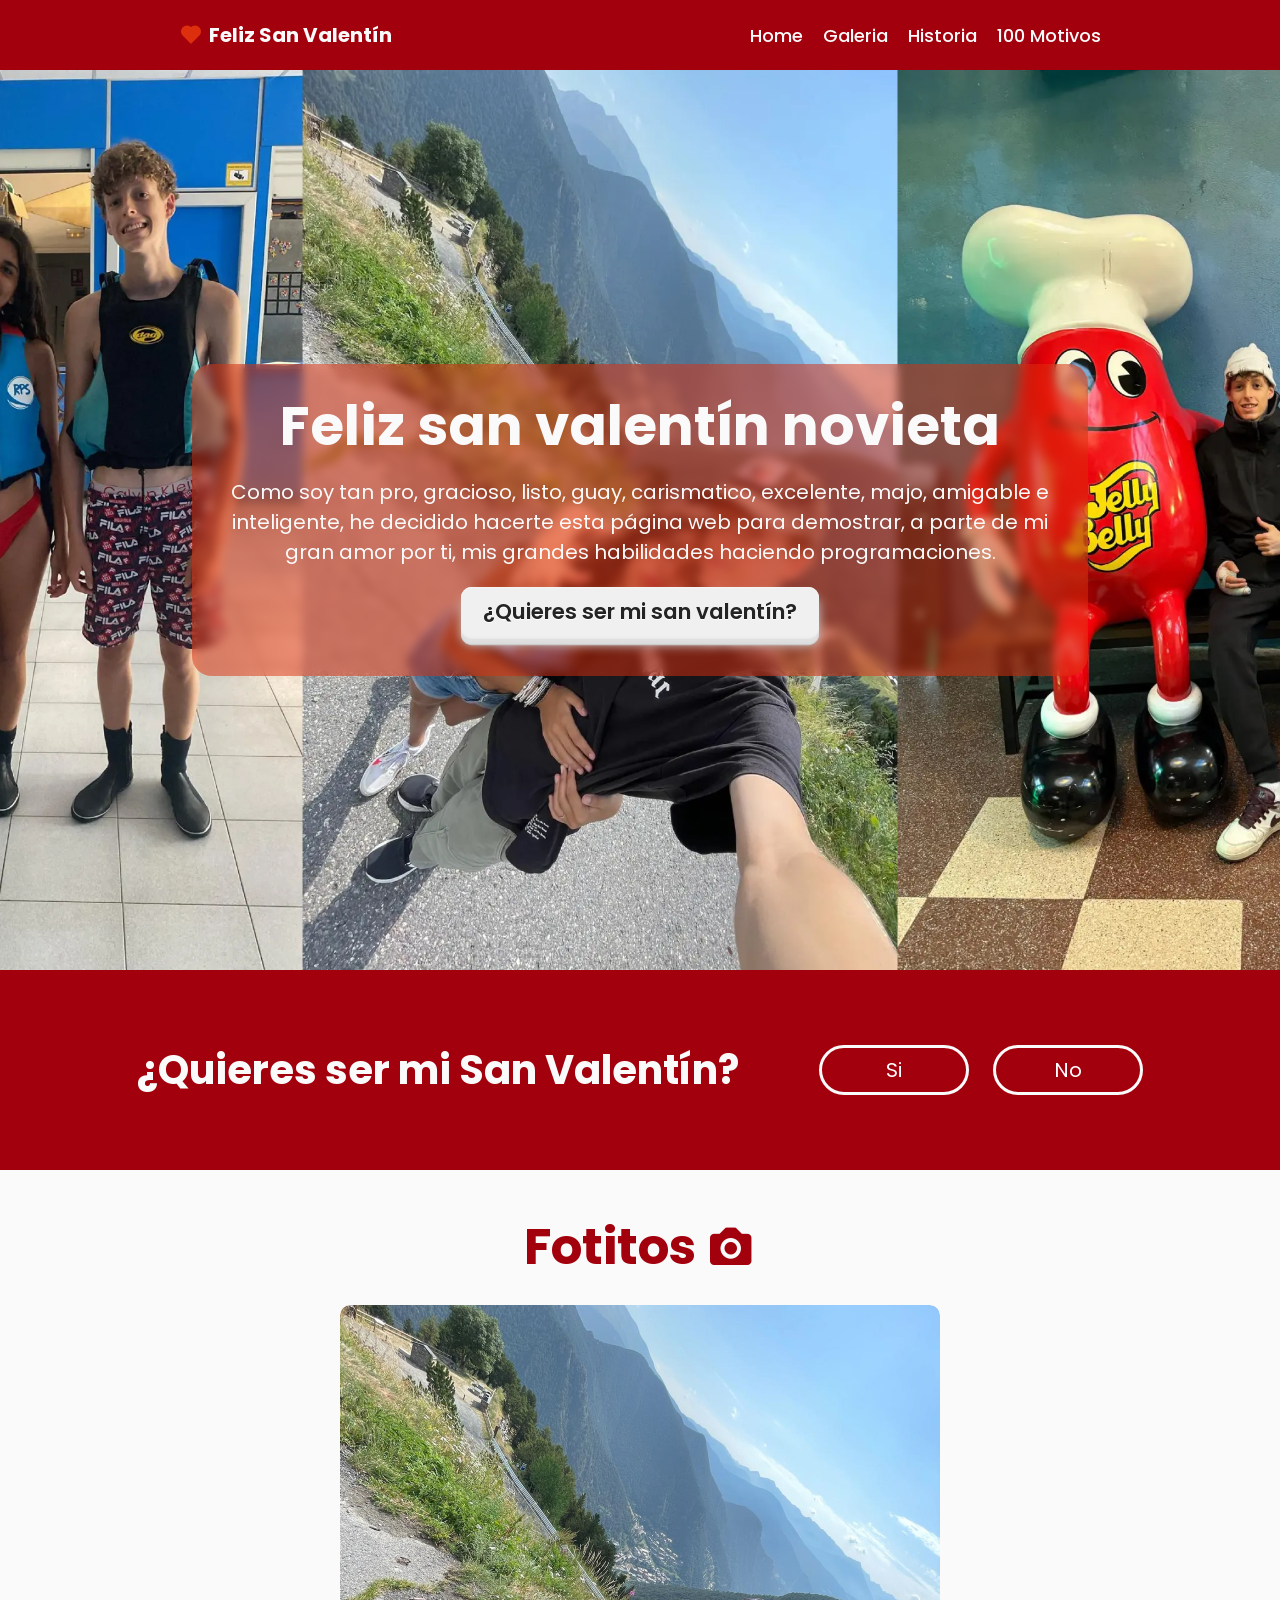
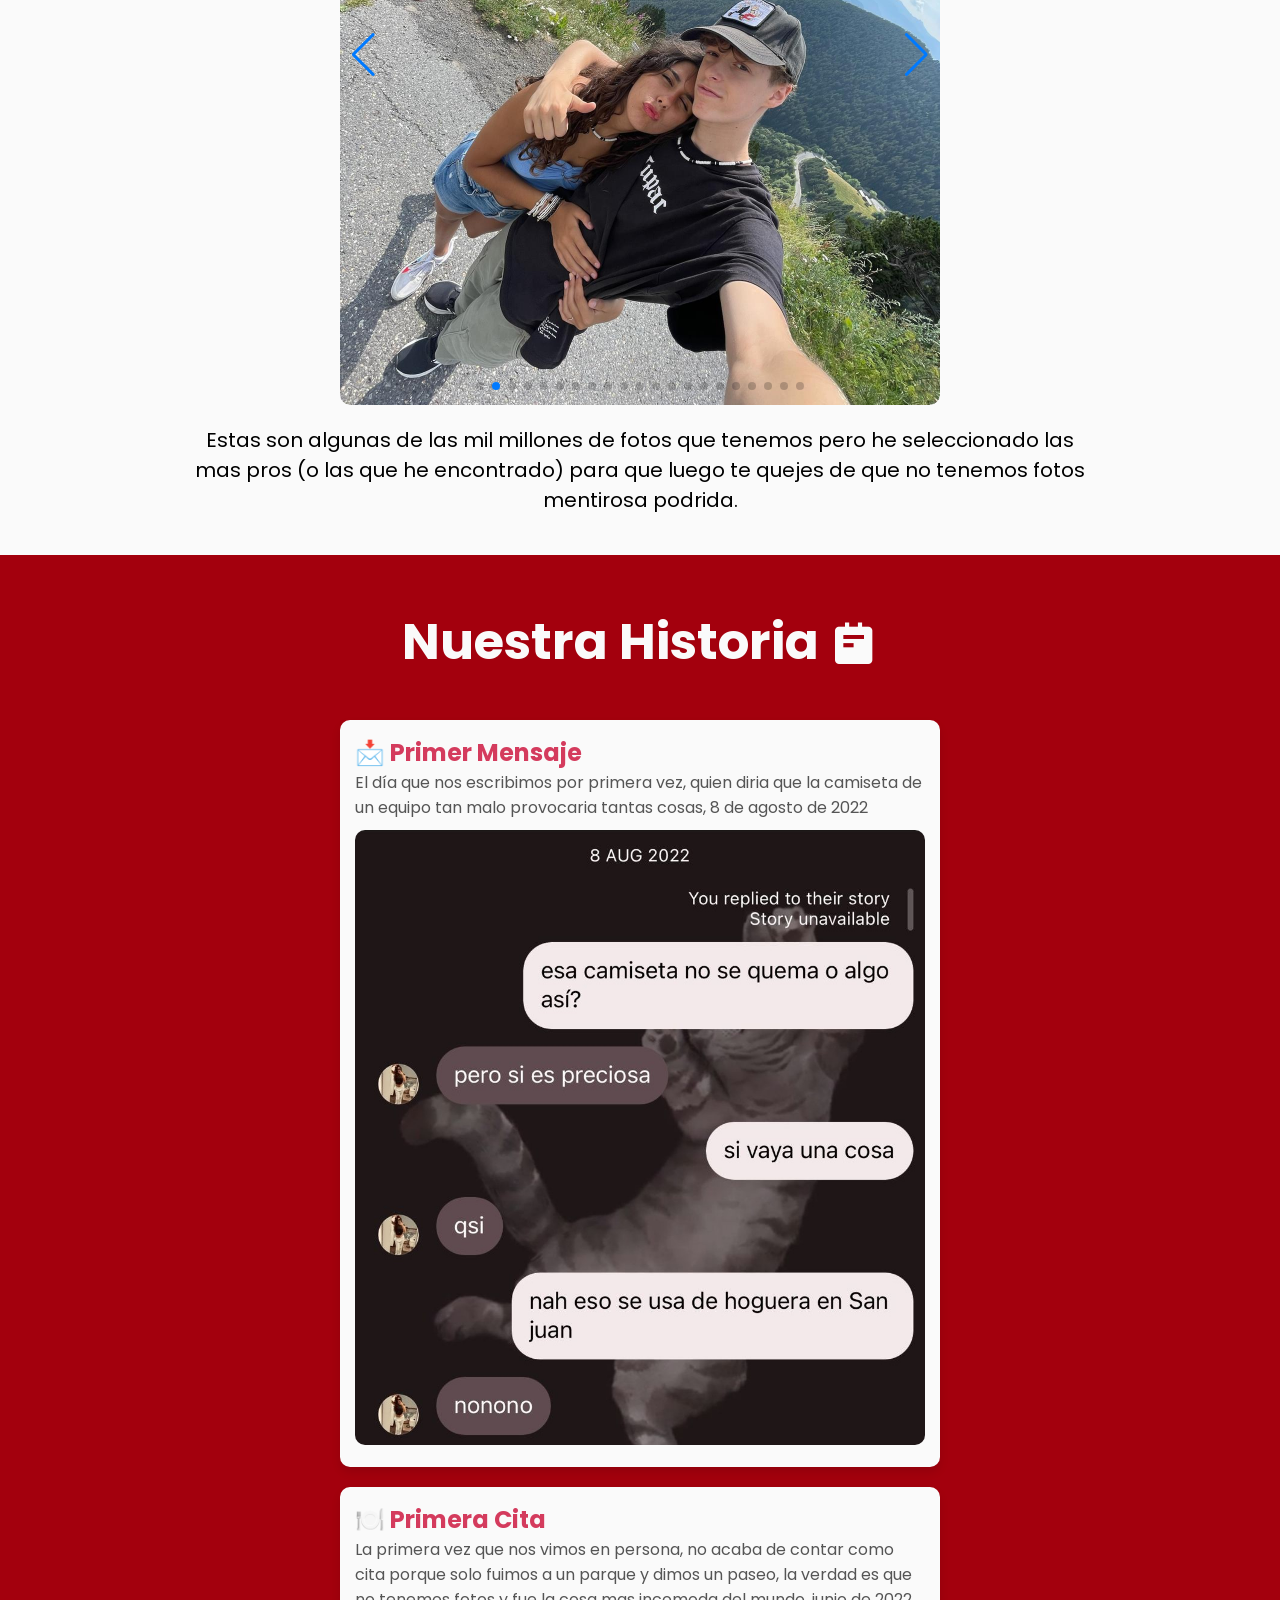
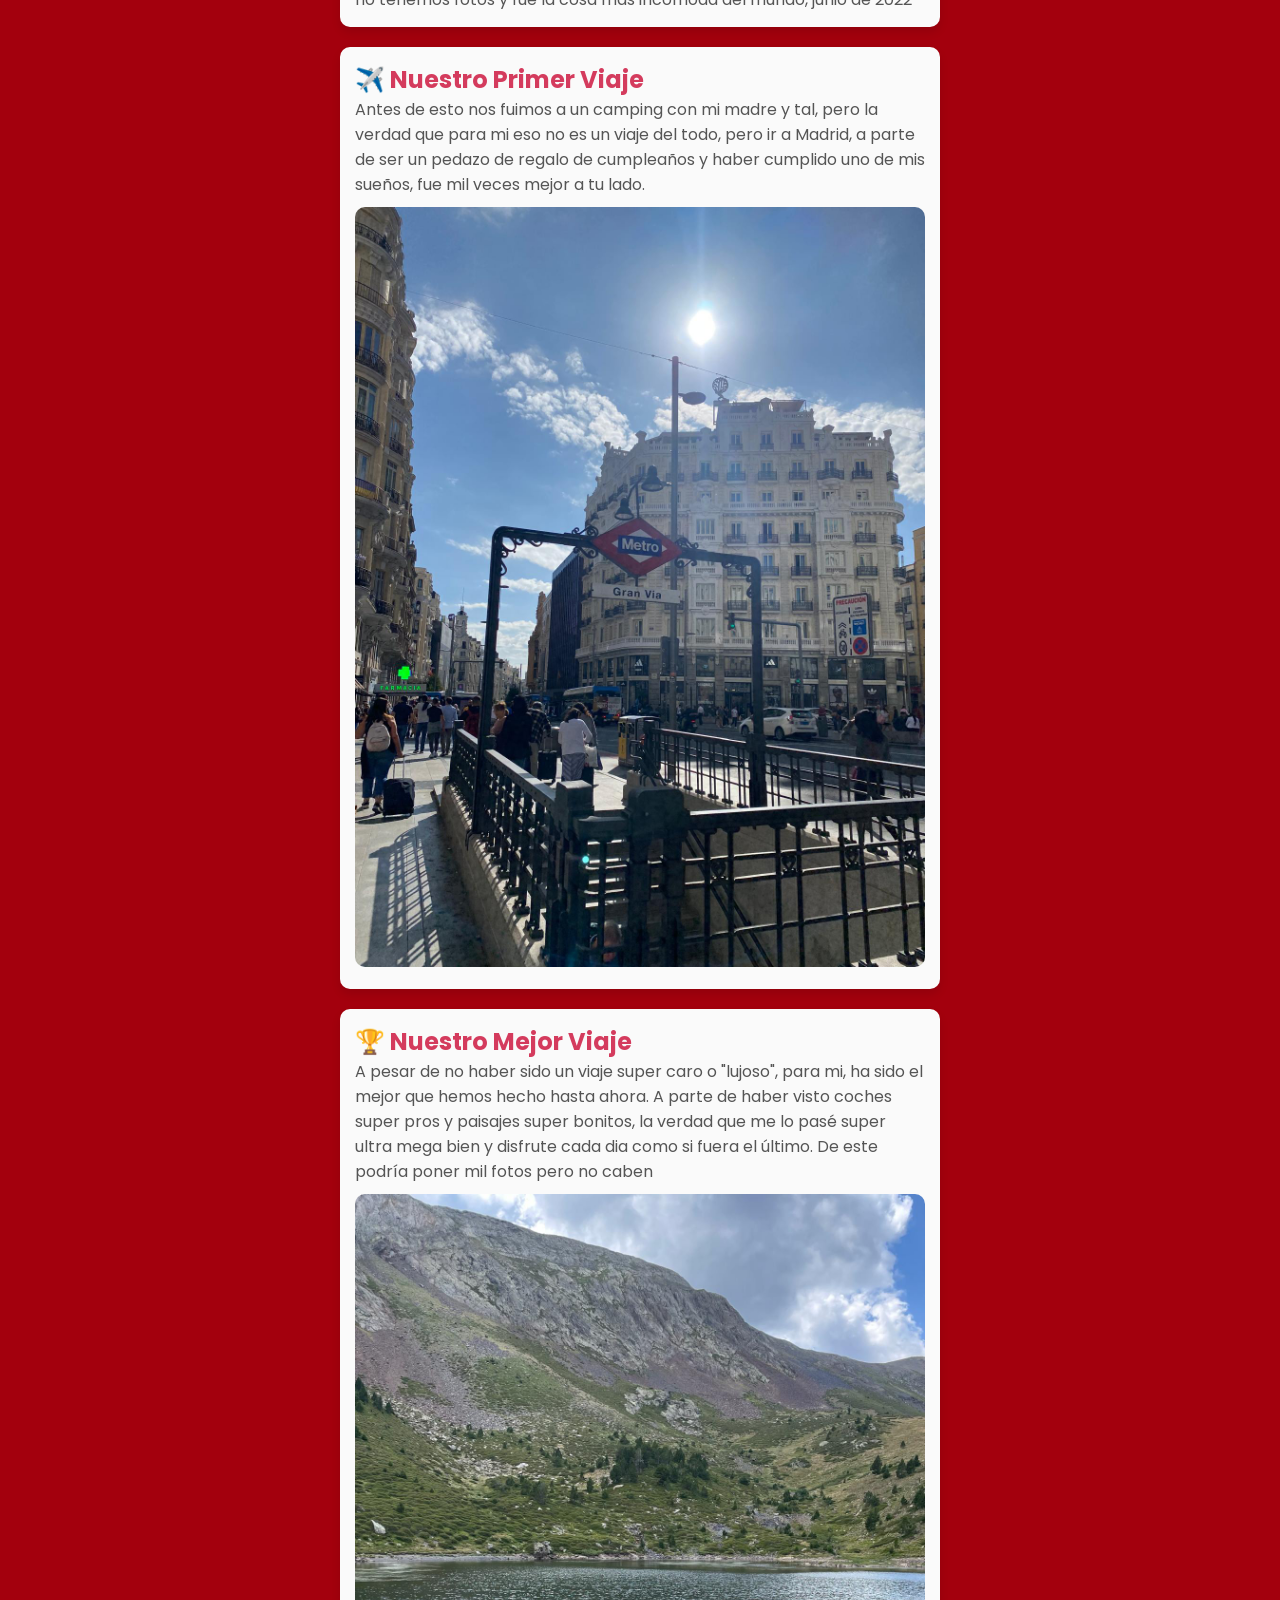
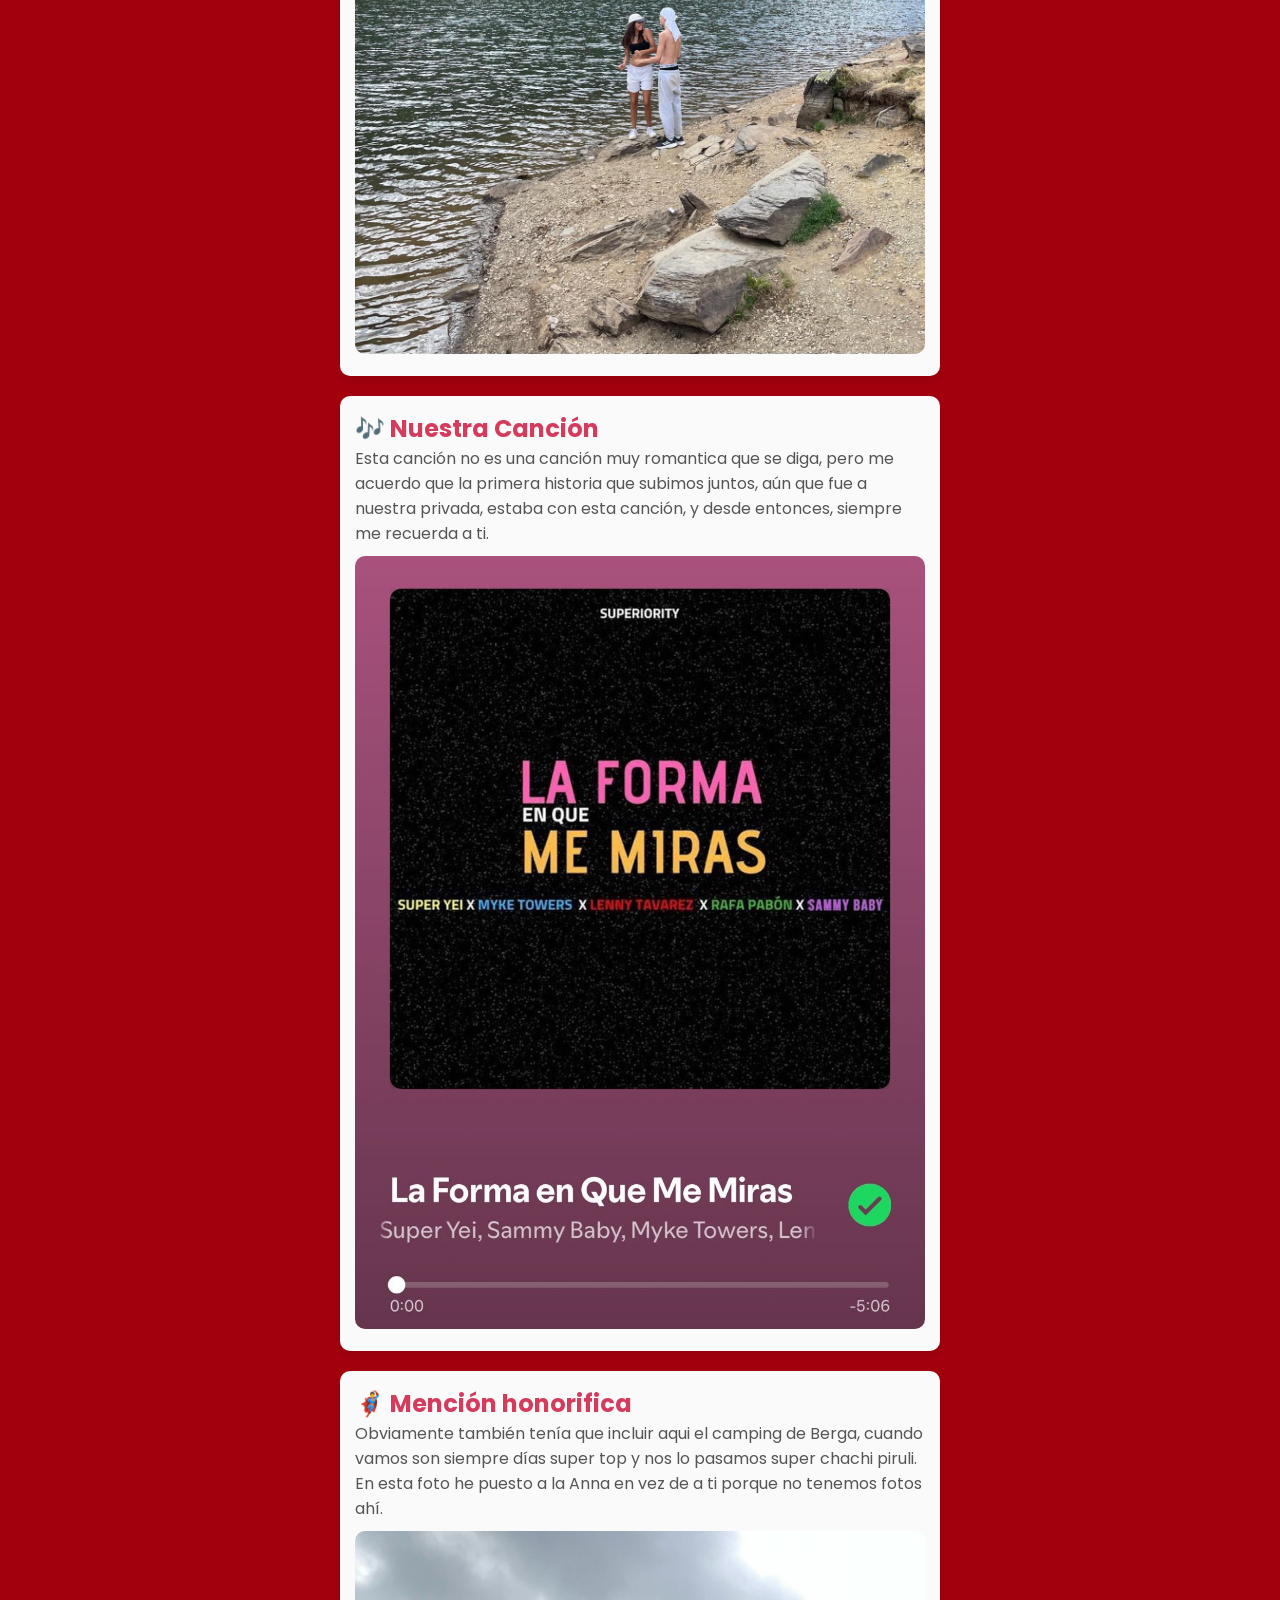
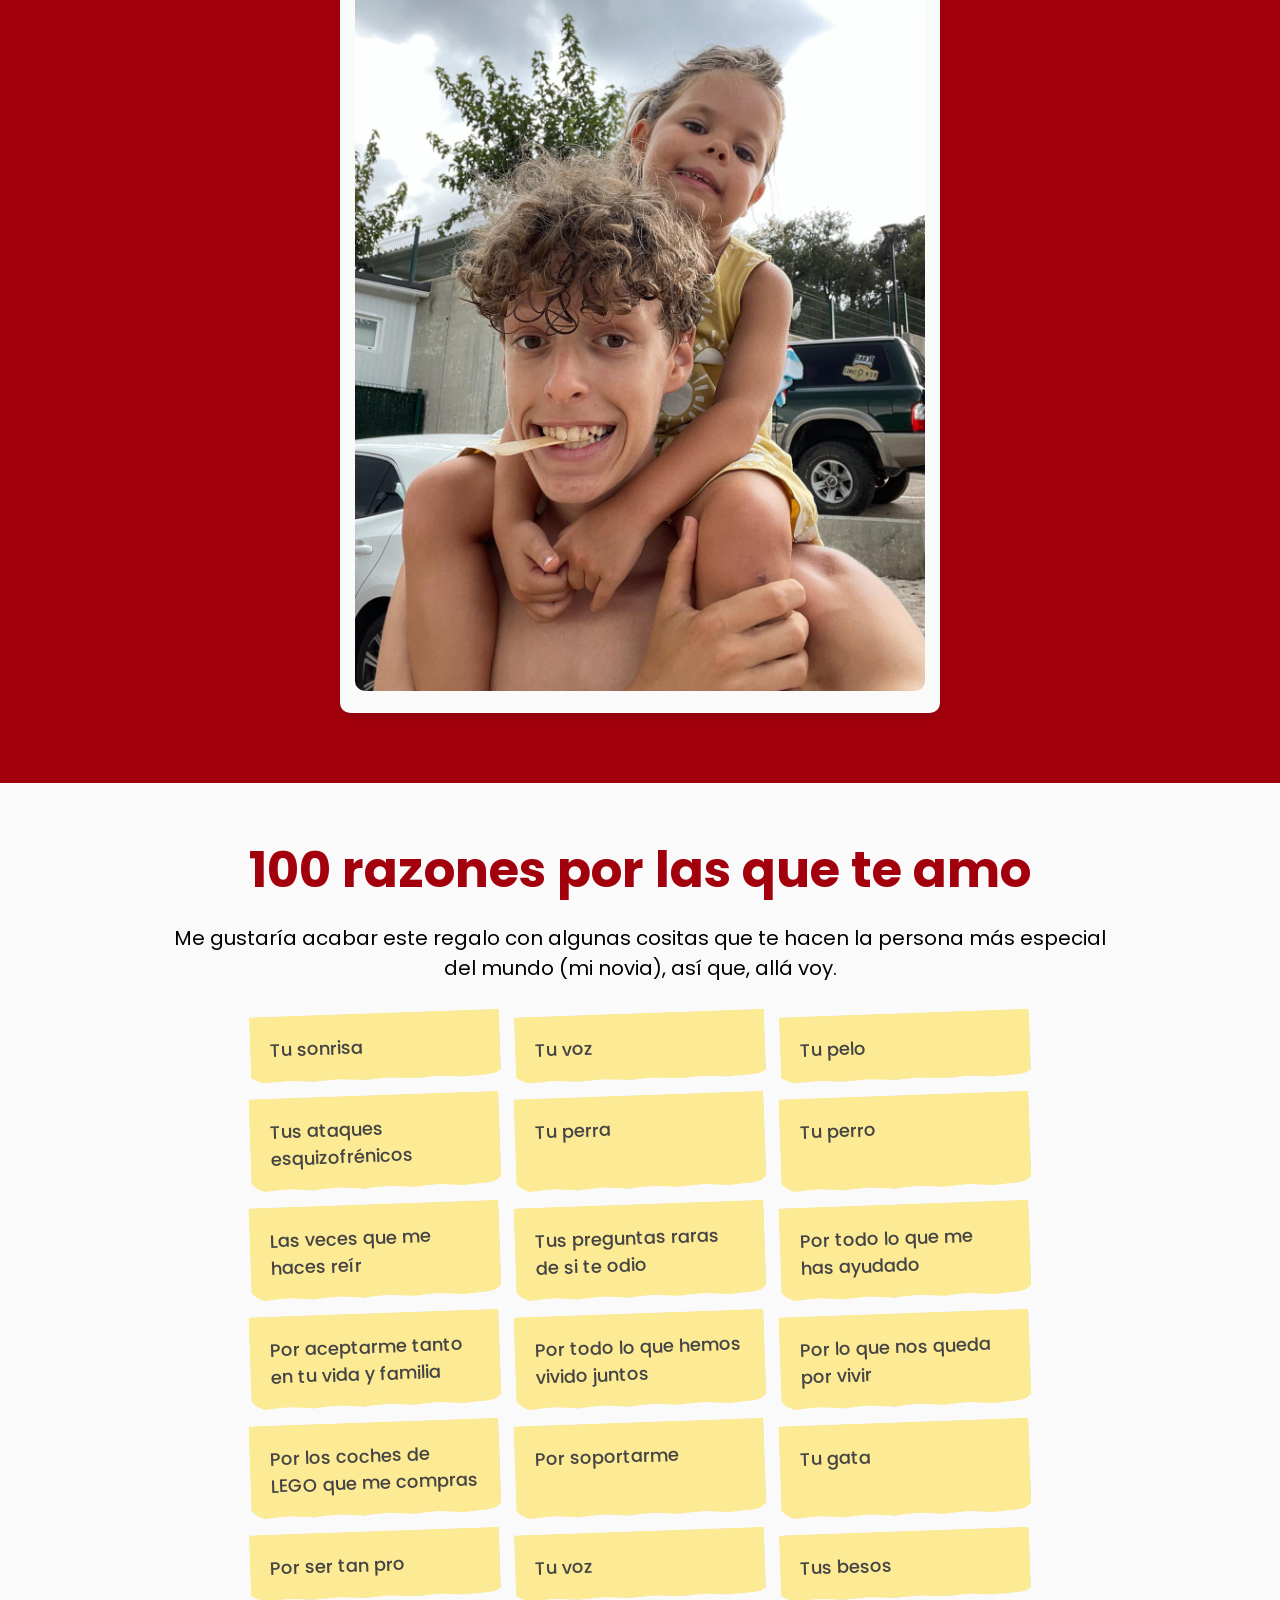
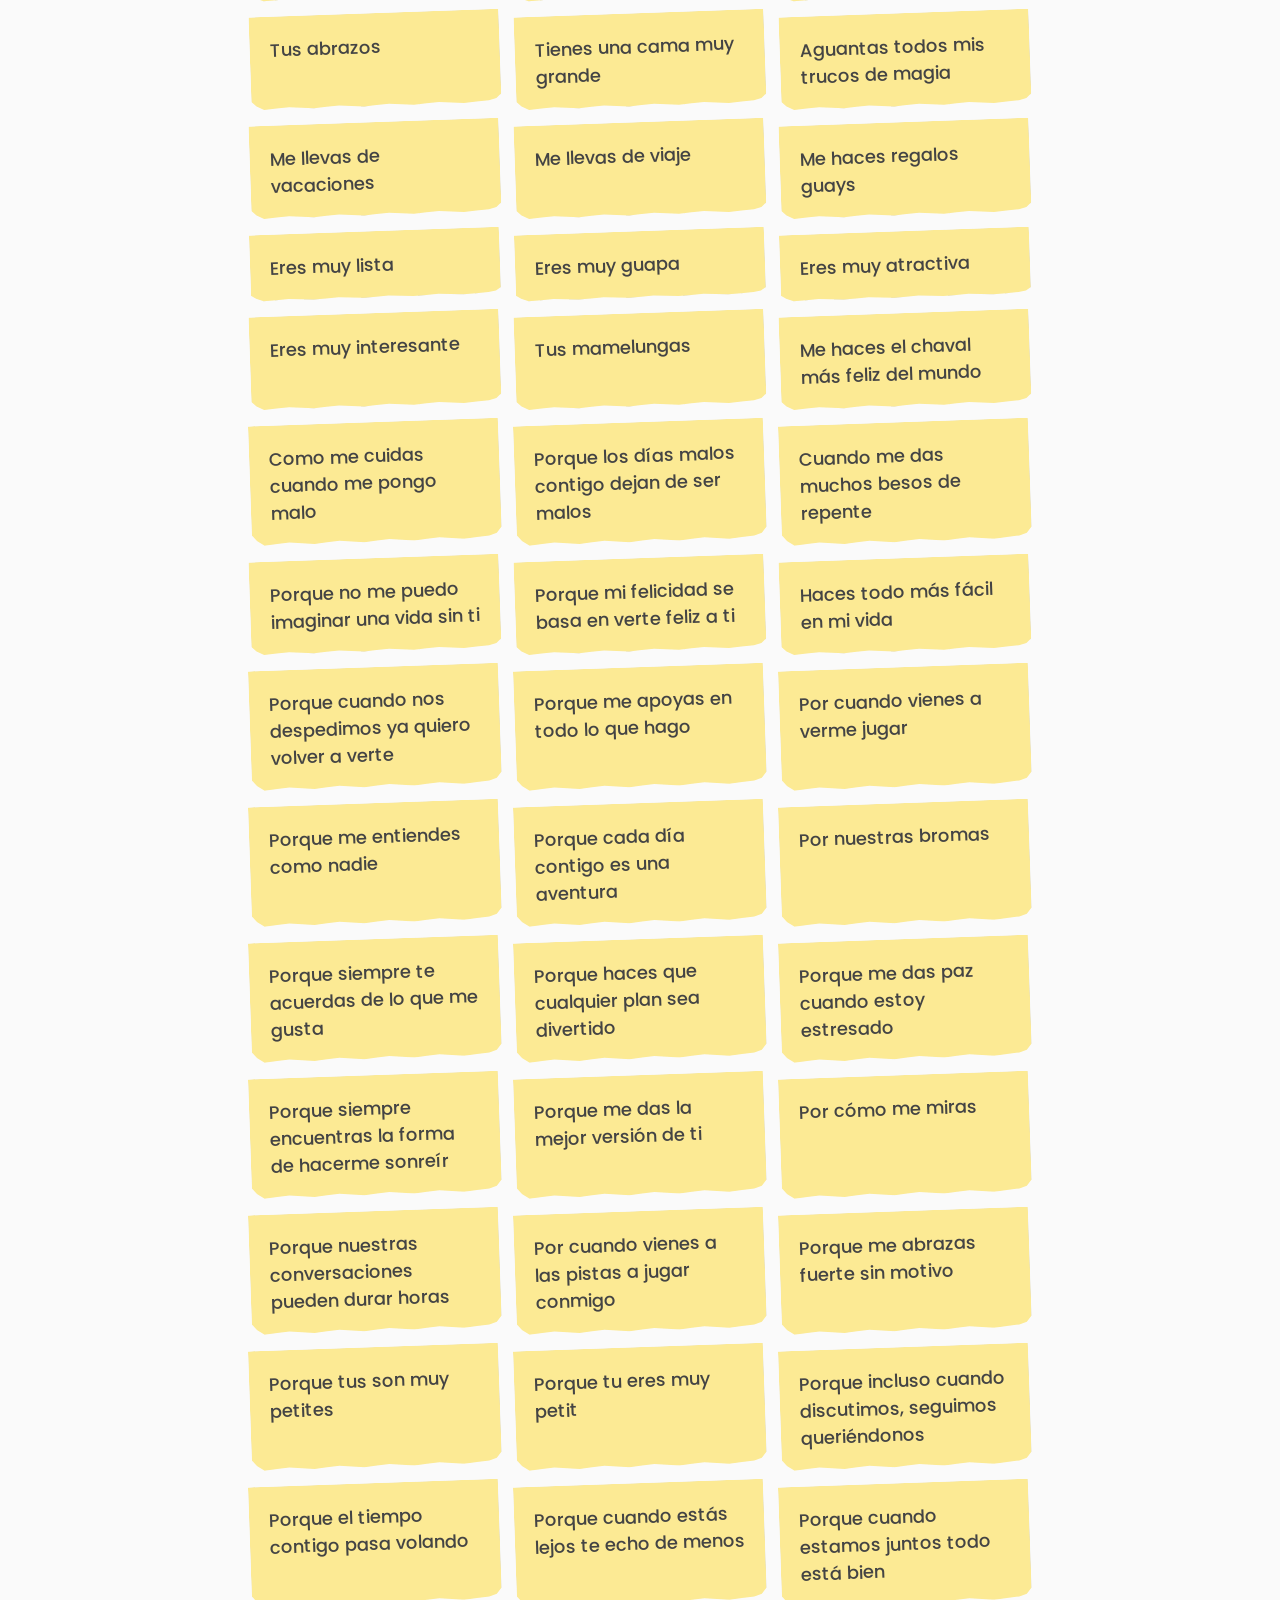
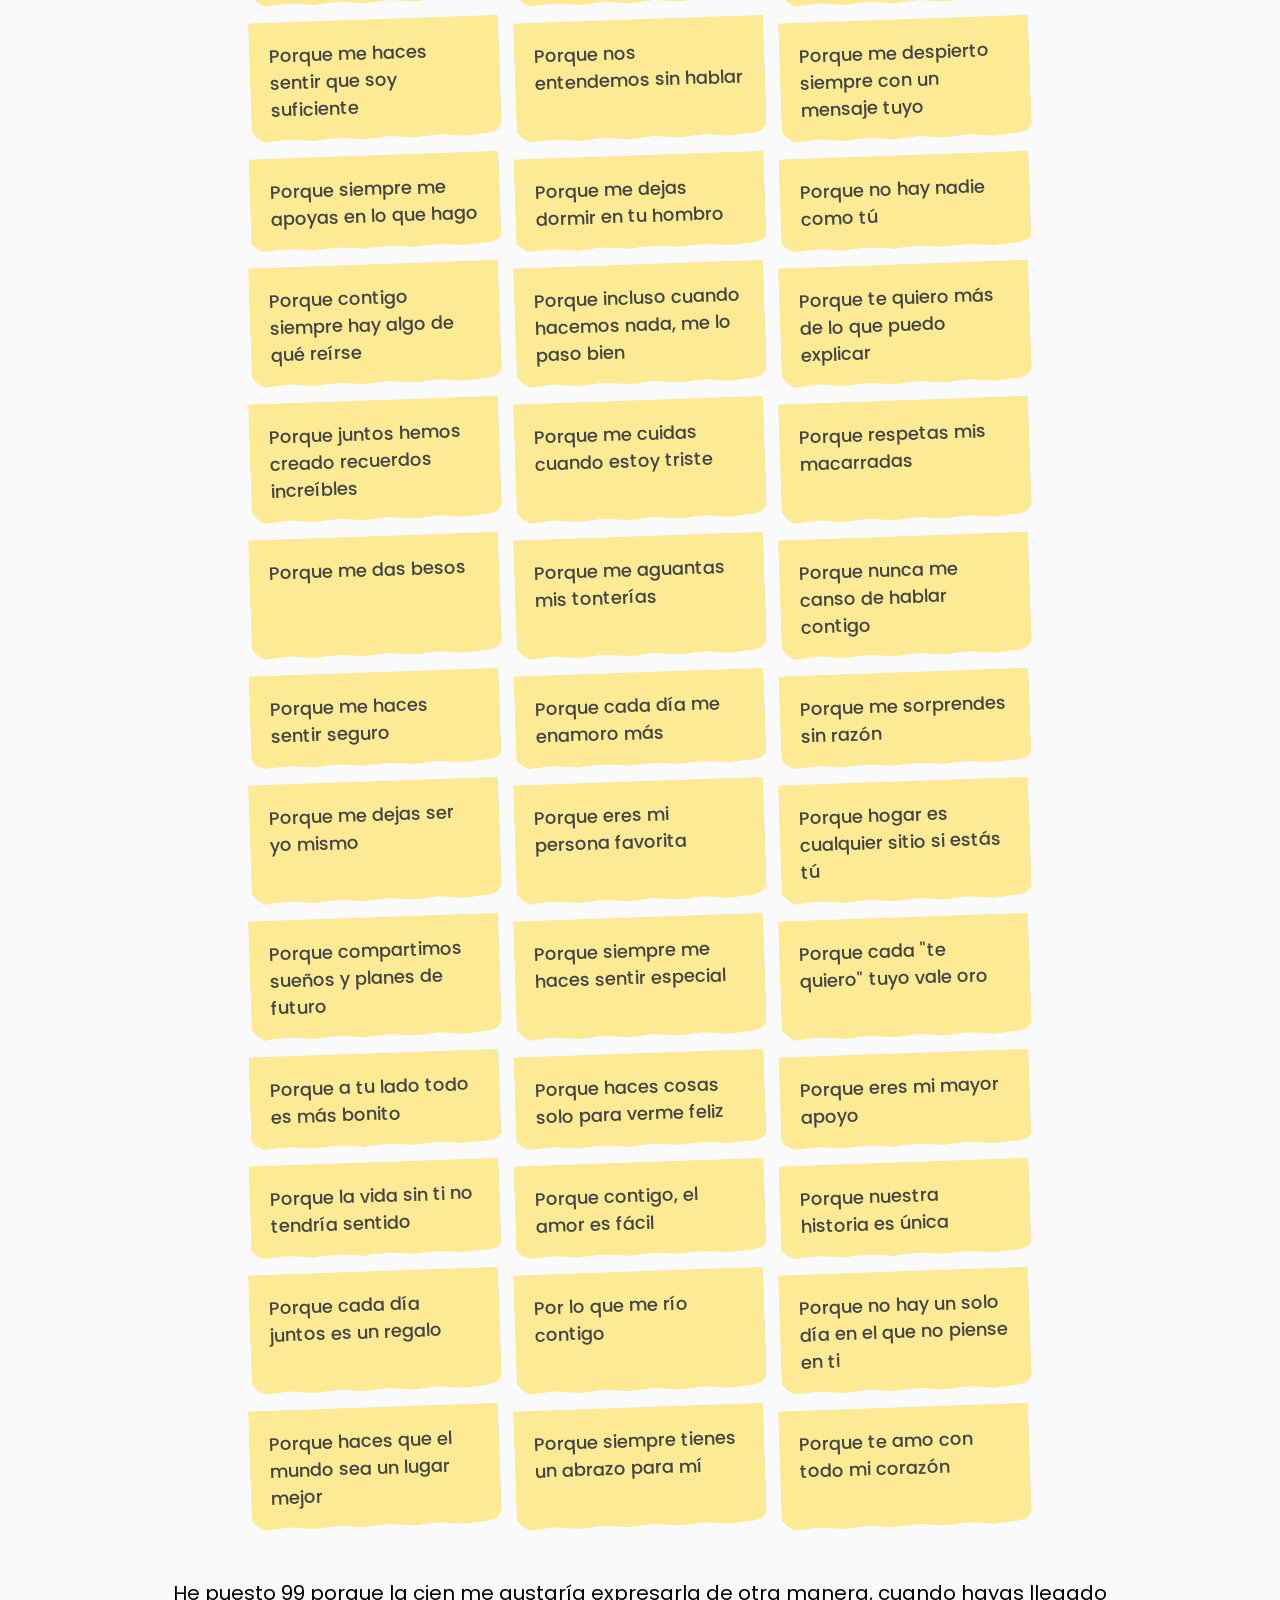
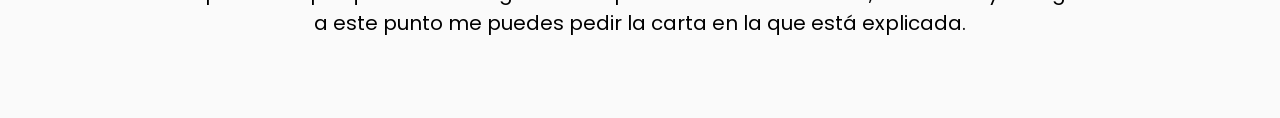
<file: index.html>
<!DOCTYPE html>
<html lang="en">
<head>
    <meta charset="UTF-8">
    <meta name="viewport" content="width=device-width, initial-scale=1.0">
    <title>Cuchufletita</title>
    <link rel="stylesheet" href="style.css">
    <link rel="icon" href="./images/heart.png">

    <!-- boxicons -->
    <link href='https://unpkg.com/boxicons@2.1.4/css/boxicons.min.css' rel='stylesheet'>

    <!-- google fonts -->
    <link rel="preconnect" href="https://fonts.googleapis.com">
    <link rel="preconnect" href="https://fonts.gstatic.com" crossorigin>
    <link href="https://fonts.googleapis.com/css2?family=Poppins:ital,wght@0,100;0,200;0,300;0,400;0,500;0,600;0,700;0,800;0,900;1,100;1,200;1,300;1,400;1,500;1,600;1,700;1,800;1,900&display=swap" rel="stylesheet">

    <!-- swiper css -->
    <link rel="stylesheet" href="https://cdn.jsdelivr.net/npm/swiper@11/swiper-bundle.min.css">

</head>
<body>

    <div class="volverarriba" id="volver-arriba">
        <i class='bx bx-chevron-up'></i>
    </div>

    <div class="container">

        <!-- navigation -->
        <nav>
            <a href="/index.html" class="logo"><i class='bx bxs-heart'></i>Feliz San Valentín</a>
            <ul class="menu">
                <li><a href="#header">Home</a></li>
                <li><a href="#gallery">Galeria</a></li>
                <li><a href="#timelinesection">Historia</a></li>
                <li><a href="#reasons">100 Motivos</a></li>
            </ul>
            <ul class="menu-responsive" id="menu-responsive">
                <li><a href="#header">Home</a></li>
                <li><a href="#gallery">Galeria</a></li>
                <li><a href="#timelinesection">Historia</a></li>
                <li><a href="#reasons">100 Motivos</a></li>
            </ul>
            <i class='bx bx-menu' id="menu-icon"></i>
        </nav>

        <header id="header">
            <div class="content">
                <h1>Feliz san valentín novieta</h1>
                <p>Como soy tan pro, gracioso, listo, guay, carismatico, excelente, majo, amigable e inteligente, he decidido hacerte esta página web para demostrar, a parte de mi gran amor por ti, mis grandes habilidades haciendo programaciones.</p>
                <a href="#wannabe"><button>¿Quieres ser mi san valentín?</button></a>
            </div>
        </header>

        <section class="wannabe" id="wannabe">
            <h2>¿Quieres ser mi San Valentín?</h2>
            <div class="buttons">
                <a href="./yipi/yipi.html"><button>Si</button></a>
                <button class="no">No</button>
            </div>
        </section>

        <section class="gallery" id="gallery">
            <h2>Fotitos <i class='bx bxs-camera'></i></h2>
            <div class="swiper mySwiper">
                <div class="swiper-wrapper">
                    <div class="swiper-slide"><img src="/images/img4.jpg" alt="Recuerdo 1"></div>
                    <div class="swiper-slide"><img src="/images/img2.jpg" alt="Recuerdo 2"></div>
                    <div class="swiper-slide"><img src="/images/img5.jpg" alt="Recuerdo 3"></div>
                    <div class="swiper-slide"><img src="/images/img6.jpg" alt="Recuerdo 4"></div>
                    <div class="swiper-slide"><img src="/images/img7.jpg" alt="Recuerdo 5"></div>
                    <div class="swiper-slide"><img src="/images/img8.jpg" alt="Recuerdo 6"></div>
                    <div class="swiper-slide"><img src="/images/img9.jpg" alt="Recuerdo 7"></div>
                    <div class="swiper-slide"><img src="/images/img10.jpg" alt="Recuerdo 8"></div>
                    <div class="swiper-slide"><img src="/images/img11.jpg" alt="Recuerdo 9"></div>
                    <div class="swiper-slide"><img src="/images/img12.jpg" alt="Recuerdo 10"></div>
                    <div class="swiper-slide"><img src="/images/img13.jpg" alt="Recuerdo 11"></div>
                    <div class="swiper-slide"><img src="/images/img14.jpg" alt="Recuerdo 12"></div>
                    <div class="swiper-slide"><img src="/images/img15.jpg" alt="Recuerdo 13"></div>
                    <div class="swiper-slide"><img src="/images/img16.jpg" alt="Recuerdo 14"></div>
                    <div class="swiper-slide"><img src="/images/img17.jpg" alt="Recuerdo 15"></div>
                    <div class="swiper-slide"><img src="/images/img18.jpg" alt="Recuerdo 16"></div>
                    <div class="swiper-slide"><img src="/images/img19.jpg" alt="Recuerdo 17"></div>
                    <div class="swiper-slide"><img src="/images/img21.jpg" alt="Recuerdo 18"></div>
                    <div class="swiper-slide"><img src="/images/img22.jpg" alt="Recuerdo 19"></div>
                    <div class="swiper-slide"><img src="/images/img23.jpg" alt="Recuerdo 20"></div>
                    <div class="swiper-slide"><img src="/images/img24.jpg" alt="Recuerdo 21"></div>
                </div>
                <!-- Botones de navegación -->
                <div class="swiper-button-next"></div>
                <div class="swiper-button-prev"></div>
                <!-- Paginación -->
                <div class="swiper-pagination"></div>
            </div>
            <p>Estas son algunas de las mil millones de fotos que tenemos pero he seleccionado las mas pros (o las que he encontrado) para que luego te quejes de que no tenemos fotos mentirosa podrida.</p>
        </section>

        <section class="timelinesection" id="timelinesection">
            <h2 class="heading">Nuestra Historia <i class='bx bxs-notepad'></i></h2>

            <div class="timeline">
                <div class="event">
                    <div class="content">
                        <h2>📩 Primer Mensaje</h2>
                        <p>El día que nos escribimos por primera vez, quien diria que la camiseta de un equipo tan malo provocaria tantas cosas, 8 de agosto de 2022</p>
                        <img src="/images/mensaje.jpg" alt="Primer mensaje">
                    </div>
                </div>
        
                <div class="event">
                    <div class="content">
                        <h2>🍽️ Primera Cita</h2>
                        <p>La primera vez que nos vimos en persona, no acaba de contar como cita porque solo fuimos a un parque y dimos un paseo, la verdad es que no tenemos fotos y fue la cosa mas incomoda del mundo, junio de 2022</p>
                    </div>
                </div>
        
                <div class="event">
                    <div class="content">
                        <h2>✈️ Nuestro Primer Viaje</h2>
                        <p>Antes de esto nos fuimos a un camping con mi madre y tal, pero la verdad que para mi eso no es un viaje del todo, pero ir a Madrid, a parte de ser un pedazo de regalo de cumpleaños y haber cumplido uno de mis sueños, fue mil veces mejor a tu lado.</p>
                        <img src="/images/viaje.jpg" alt="Primer viaje">
                    </div>
                </div>

                <div class="event">
                    <div class="content">
                        <h2>🏆 Nuestro Mejor Viaje</h2>
                        <p>A pesar de no haber sido un viaje super caro o "lujoso", para mi, ha sido el mejor que hemos hecho hasta ahora. A parte de haber visto coches super pros y paisajes super bonitos, la verdad que me lo pasé super ultra mega bien y disfrute cada dia como si fuera el último. De este podría poner mil fotos pero no caben</p>
                        <img src="/images/mejorviaje.jpg" alt="Mejor viaje">
                    </div>
                </div>
        
                <div class="event">
                    <div class="content">
                        <h2>🎶 Nuestra Canción</h2>
                        <p>Esta canción no es una canción muy romantica que se diga, pero me acuerdo que la primera historia que subimos juntos, aún que fue a nuestra privada, estaba con esta canción, y desde entonces, siempre me recuerda a ti.</p>
                        <img src="/images/cancion.jpg" alt="Nuestra canción">
                    </div>
                </div>

                <div class="event">
                    <div class="content">
                        <h2>🦸‍♂️ Mención honorifica</h2>
                        <p>Obviamente también tenía que incluir aqui el camping de Berga, cuando vamos son siempre días super top y nos lo pasamos super chachi piruli. En esta foto he puesto a la Anna en vez de a ti porque no tenemos fotos ahí.</p>
                        <img src="/images/camping.jpg" alt="Nuestra canción">
                    </div>
                </div>
            </div>
        </section>

        <section class="reasons" id="reasons">
            <h2>100 razones por las que te amo</h2>
            <p>Me gustaría acabar este regalo con algunas cositas que te hacen la persona más especial del mundo (mi novia), así que, allá voy.</p>
            <div class="notes-container">
                <div class="note">Tu sonrisa</div>
                <div class="note">Tu voz</div>
                <div class="note">Tu pelo</div>
                <div class="note">Tus ataques esquizofrénicos</div>
                <div class="note">Tu perra</div>
                <div class="note">Tu perro</div>
                <div class="note">Las veces que me haces reír</div>
                <div class="note">Tus preguntas raras de si te odio</div>
                <div class="note">Por todo lo que me has ayudado</div>
                <div class="note">Por aceptarme tanto en tu vida y familia</div>
                <div class="note">Por todo lo que hemos vivido juntos</div>
                <div class="note">Por lo que nos queda por vivir</div>
                <div class="note">Por los coches de LEGO que me compras</div>
                <div class="note">Por soportarme</div>
                <div class="note">Tu gata</div>
                <div class="note">Por ser tan pro</div>
                <div class="note">Tu voz</div>
                <div class="note">Tus besos</div>
                <div class="note">Tus abrazos</div>
                <div class="note">Tienes una cama muy grande</div>
                <div class="note">Aguantas todos mis trucos de magia</div>
                <div class="note">Me llevas de vacaciones</div>
                <div class="note">Me llevas de viaje</div>
                <div class="note">Me haces regalos guays</div>
                <div class="note">Eres muy lista</div>
                <div class="note">Eres muy guapa</div>
                <div class="note">Eres muy atractiva</div>
                <div class="note">Eres muy interesante</div>
                <div class="note">Tus mamelungas</div>
                <div class="note">Me haces el chaval más feliz del mundo</div>
                <div class="note">Como me cuidas cuando me pongo malo</div>
                <div class="note">Porque los días malos contigo dejan de ser malos</div>
                <div class="note">Cuando me das muchos besos de repente</div>
                <div class="note">Porque no me puedo imaginar una vida sin ti</div>
                <div class="note">Porque mi felicidad se basa en verte feliz a ti</div>
                <div class="note">Haces todo más fácil en mi vida</div>
                <div class="note">Porque cuando nos despedimos ya quiero volver a verte</div>
                <div class="note">Porque me apoyas en todo lo que hago</div>
                <div class="note">Por cuando vienes a verme jugar</div>
                <div class="note">Porque me entiendes como nadie</div>
                <div class="note">Porque cada día contigo es una aventura</div>
                <div class="note">Por nuestras bromas</div>
                <div class="note">Porque siempre te acuerdas de lo que me gusta</div>
                <div class="note">Porque haces que cualquier plan sea divertido</div>
                <div class="note">Porque me das paz cuando estoy estresado</div>
                <div class="note">Porque siempre encuentras la forma de hacerme sonreír</div>
                <div class="note">Porque me das la mejor versión de ti</div>
                <div class="note">Por cómo me miras</div>
                <div class="note">Porque nuestras conversaciones pueden durar horas</div>
                <div class="note">Por cuando vienes a las pistas a jugar conmigo</div>
                <div class="note">Porque me abrazas fuerte sin motivo</div>
                <div class="note">Porque tus son muy petites</div>
                <div class="note">Porque tu eres muy petit</div>
                <div class="note">Porque incluso cuando discutimos, seguimos queriéndonos</div>
                <div class="note">Porque el tiempo contigo pasa volando</div>
                <div class="note">Porque cuando estás lejos te echo de menos</div>
                <div class="note">Porque cuando estamos juntos todo está bien</div>
                <div class="note">Porque me haces sentir que soy suficiente</div>
                <div class="note">Porque nos entendemos sin hablar</div>
                <div class="note">Porque me despierto siempre con un mensaje tuyo</div>
                <div class="note">Porque siempre me apoyas en lo que hago</div>
                <div class="note">Porque me dejas dormir en tu hombro</div>
                <div class="note">Porque no hay nadie como tú</div>
                <div class="note">Porque contigo siempre hay algo de qué reírse</div>
                <div class="note">Porque incluso cuando hacemos nada, me lo paso bien</div>
                <div class="note">Porque te quiero más de lo que puedo explicar</div>
                <div class="note">Porque juntos hemos creado recuerdos increíbles</div>
                <div class="note">Porque me cuidas cuando estoy triste</div>
                <div class="note">Porque respetas mis macarradas</div>
                <div class="note">Porque me das besos</div>
                <div class="note">Porque me aguantas mis tonterías</div>
                <div class="note">Porque nunca me canso de hablar contigo</div>
                <div class="note">Porque me haces sentir seguro</div>
                <div class="note">Porque cada día me enamoro más</div>
                <div class="note">Porque me sorprendes sin razón</div>
                <div class="note">Porque me dejas ser yo mismo</div>
                <div class="note">Porque eres mi persona favorita</div>
                <div class="note">Porque hogar es cualquier sitio si estás tú</div>
                <div class="note">Porque compartimos sueños y planes de futuro</div>
                <div class="note">Porque siempre me haces sentir especial</div>
                <div class="note">Porque cada "te quiero" tuyo vale oro</div>
                <div class="note">Porque a tu lado todo es más bonito</div>
                <div class="note">Porque haces cosas solo para verme feliz</div>
                <div class="note">Porque eres mi mayor apoyo</div>
                <div class="note">Porque la vida sin ti no tendría sentido</div>
                <div class="note">Porque contigo, el amor es fácil</div>
                <div class="note">Porque nuestra historia es única</div>
                <div class="note">Porque cada día juntos es un regalo</div>
                <div class="note">Por lo que me río contigo</div>
                <div class="note">Porque no hay un solo día en el que no piense en ti</div>
                <div class="note">Porque haces que el mundo sea un lugar mejor</div>
                <div class="note">Porque siempre tienes un abrazo para mí</div>
                <div class="note">Porque te amo con todo mi corazón</div>
            </div>
            <p>He puesto 99 porque la cien me gustaría expresarla de otra manera, cuando hayas llegado a este punto me puedes pedir la carta en la que está explicada.</p>
        </section>

    </div>

    <script src="script.js"></script>

    <!-- swiper js -->
    <script src="https://cdn.jsdelivr.net/npm/swiper@11/swiper-bundle.min.js"></script>
</body>
</html>
</file>
<file: style.css>
/* colores */

:root{
    --rojo-puro: #a3000d;
    --rojo: #dd2e0d;
    --blanco: #FAFAFA;
    --negro: #111;
    --post-it: #fcea94;
}


/* estilos globales */

* {
    margin: 0;
    padding: 0;
    box-sizing: border-box;
    font-family: "Poppins", sans-serif;
    transition: all ease .55s;
}


/* body */

body {
    background-color: var(--blanco);
}

.volverarriba{
    display: none;
    width: 50px;
    height: 50px;
    position: fixed;
    justify-content: center;
    align-items: center;
    background-color: var(--rojo);
    color: var(--blanco);
    font-size: 45px;
    bottom: 20px;
    right: 20px;
    border-radius: 50%;
    z-index: 999;
}

.volverarriba:hover {
    transform: scale(1.1);
}


/* navbar */

nav {
    background-color: var(--rojo-puro);
    display: flex;
    justify-content: space-around;
    align-items: center;
    width: 100%;
    padding: 20px 0;
}

nav a.logo {
    color: var(--blanco);
    font-size: 20px;
    font-weight: 700;
    display: flex;
    align-items: center;
    gap: 6px;
    text-decoration: none;
}

nav a.logo i {
    font-size: 24px;
    color: var(--rojo);
}

nav ul.menu {
    display: flex;
    gap: 20px;
}

nav ul.menu li {
    list-style: none;
}

nav ul.menu li a {
    color: var(--blanco);
    text-decoration: none;
    font-size: 18px;
    font-weight: 500;
    cursor: pointer;
}

nav ul.menu li a:hover {
    color: var(--rojo);
}

nav ul.menu-responsive {
    display: none;
    position: absolute;
    width: 100%;
    top: 70px;
    flex-direction: column;
    z-index: 999;
}

nav ul.menu-responsive li {
    padding: 10px 0;
    background-color: rgba(221, 46, 13, 0.5);
    width: 100%;
    display: flex;
    justify-content: center;
    align-items: center;
}

nav ul.menu-responsive li:hover {
    background-color: rgba(221, 46, 13, 0.8);
}

nav ul.menu-responsive li a {
    color: var(--blanco);
    font-size: 18px;
    font-weight: 500;
    text-decoration: none;
    cursor: pointer;
}

nav i.bx-menu,
nav i.bx-x{
    display: none;
    font-size: 24px;
    color: var(--blanco);
    cursor: pointer;
}


/* header */

header{
    height: 100vh;
    width: 100%;
    display: flex;
    flex-direction: column;
    justify-content: center;
    align-items: center;
    background-image: url("./images/banner-home.webp");
    background-size: cover;
    background-position: center;
}

header .content {
    display: flex;
    flex-direction: column;
    justify-content: center;
    align-items: center;
    gap: 10px;
    background-color: rgba(221, 46, 13, 0.5);
    backdrop-filter: blur(5px);
    padding: 20px;
    width: 70%;
    border-radius: 20px;
    color: var(--blanco);
}

header .content h1 {
    font-size: 55px;
    text-align: center;
}

header .content p {
    font-size: 20px;
    text-align: center;
}

/* From Uiverse.io by elijahgummer */ 
header .content button {
    font: inherit;
    background-color: #f0f0f0;
    border: 0;
    color: #242424;
    border-radius: 0.5em;
    font-size: 1.35rem;
    padding: 0.375em 1em;
    font-weight: 600;
    text-shadow: 0 0.0625em 0 #fff;
    box-shadow: inset 0 0.0625em 0 0 #f4f4f4, 0 0.0625em 0 0 #efefef,
                0 0.125em 0 0 #ececec, 0 0.25em 0 0 #e0e0e0, 0 0.3125em 0 0 #dedede,
                0 0.375em 0 0 #dcdcdc, 0 0.425em 0 0 #cacaca, 0 0.425em 0.5em 0 #cecece;
    transition: 0.15s ease;
    cursor: pointer;
    margin: 10px 0 20px 0;
}
header .content button:active {
    translate: 0 0.225em;
    box-shadow: inset 0 0.03em 0 0 #f4f4f4, 0 0.03em 0 0 #efefef,
                0 0.0625em 0 0 #ececec, 0 0.125em 0 0 #e0e0e0, 0 0.125em 0 0 #dedede,
                0 0.2em 0 0 #dcdcdc, 0 0.225em 0 0 #cacaca, 0 0.225em 0.375em 0 #cecece;
}


/* wanna be my valentine's */

.wannabe {
    display: flex;
    justify-content: center;
    align-items: center;
    gap: 80px;
    height: 200px;
    background-color: var(--rojo-puro);
}

.wannabe h2 {
    font-size: 40px;
    color: var(--blanco);
}

.wannabe .buttons button {
    width: 150px;
    height: 50px;
    border-radius: 30px;
    border: var(--blanco) 3px solid;
    background-color: transparent;
    font-size: 20px;
    color: white;
    cursor: pointer;
}

.wannabe .buttons button.no {
    transition: none;
    cursor: default;
}

.wannabe .buttons button.no:hover,
.wannabe .buttons button.no:active {
    opacity: 0;
}

.wannabe .buttons button:hover {
    background-color: var(--blanco);
    color: var(--rojo-puro);
}

.wannabe .buttons button:first-child {
    margin-right: 20px;
}


/* gallery */

.gallery {
    text-align: center;
    padding: 40px 0;
    background-color: var(--blanco);
}

.gallery h2 {
    font-size: 50px;
    color: var(--rojo-puro);
    margin-bottom: 20px;
    display: flex;
    align-items: center;
    justify-content: center;
    gap: 10px;
}

.swiper {
    width: 80%;
    max-width: 600px;
    height: 700px;
    border-radius: 10px;
    overflow: hidden;
}

.swiper-slide img {
    width: 100%;
    height: 100%;
    object-fit: cover;
    border-radius: 10px;
}

.gallery p {
    font-size: 20px;
    width: 900px;
    margin: 20px auto 0 auto;
}


/* timeline */

.timelinesection {
    background-color: var(--rojo-puro);
    display: flex;
    flex-direction: column;
    align-items: center;
    padding: 50px 0;
}

.timelinesection h2.heading {
    font-size: 50px;
    color: var(--blanco);
    margin-bottom: 20px;
    display: flex;
    align-items: center;
    justify-content: center;
    gap: 10px;
}

/* 🕒 Línea de tiempo */
.timelinesection .timeline {
    position: relative;
    max-width: 600px;
    margin: 0 auto;
}

/* 📍 Evento */
.timelinesection .event {
    position: relative;
    margin: 20px 0;
    opacity: 0;
    transform: translateY(50px);
    transition: all 0.6s ease-out;
}

/* ✨ Cuando el evento se hace visible */
.timelinesection .event.show {
    opacity: 1;
    transform: translateY(0);
}

/* 📜 Contenido */
.timelinesection .content {
    background: var(--blanco);
    padding: 15px;
    border-radius: 10px;
    box-shadow: 0 5px 10px rgba(0, 0, 0, 0.1);
    text-align: left;
}

.timelinesection .content h2 {
    color: #d43b5d;
}

.timelinesection .content p {
    font-size: 1rem;
    color: #555;
}

/* 📸 Imagen */
.timelinesection .content img {
    width: 100%;
    border-radius: 10px;
    margin-top: 10px;
}


/* reasons */

.reasons {
    display: flex;
    justify-content: center;
    align-items: center;
    flex-direction: column;
    padding: 50px 0;
}

.reasons h2 {
    font-size: 50px;
    color: var(--rojo-puro);
    margin-bottom: 15px;
    text-align: center;
}

.reasons p {
    font-size: 20px;
    width: 950px;
    text-align: center;
    margin-bottom: 30px;
}

.reasons p:last-of-type {
    margin-top: 50px;
}

.notes-container {
    display: flex;
    flex-wrap: wrap;
    justify-content: center;
    gap: 15px;
    max-width: 900px;
    margin: auto;
}

.notes-container .note {
    background: var(--post-it);
    padding: 20px;
    width: 250px;
    font-size: 18px;
    font-weight: 500;
    color: #444;
    box-shadow: 3px 3px 10px rgba(0, 0, 0, 0.2);
    transform: rotate(-2deg);
    transition: transform 0.3s ease-in-out;
    position: relative;
    
    /* Efecto de papel rasgado */
    clip-path: polygon(
        0% 0%, 100% 0%, 
        100% 90%, 98% 95%, 95% 97%, 90% 98%, 
        85% 99%, 80% 98%, 75% 97%, 70% 98%, 
        65% 99%, 60% 98%, 55% 97%, 50% 98%, 
        45% 99%, 40% 98%, 35% 97%, 30% 98%, 
        25% 99%, 20% 98%, 15% 97%, 10% 98%, 
        5% 99%, 2% 95%, 0% 90%
    );
}

/* Efecto de rotación al pasar el ratón */
.notes-container .note:hover {
    transform: rotate(0deg) scale(1.05);
}


/* responsive */

@media (max-width: 800px) {
    nav ul.menu {
        display: none;
    }

    nav i.bx-menu,
    nav i.bx-x{
        display: block;
    }
}

@media (max-width: 1100px) {
    header .content h1 {
        font-size: 40px;
    }

    header .content p {
        font-size: 18px;
    }

    header .content button {
        font-size: 1rem;
    }

    .wannabe {
        flex-direction: column;
        gap: 20px;
        height: 250px;
    }

    .wannabe h2 {
        font-size: 30px;
    }

    .gallery h2 {
        font-size: 40px;
    }

    .gallery p {
        font-size: 18px;
        width: 70%;
    }

    .gallery .swiper {
        height: 600px;
    }

    .timelinesection h2.heading {
        font-size: 40px;
    }

    .timelinesection .content h2 {
        font-size: 24px;
    }

    .timelinesection .content p {
        font-size: 16px;
    }

    .reasons h2 {
        font-size: 40px;
    }

    .reasons p {
        font-size: 18px;
        width: 50%;
    }

    .notes-container .note {
        font-size: 16px;
    }
}

@media (max-width: 700px) {
    header .content {
        width: 90%;
    }

    header .content h1 {
        font-size: 30px;
    }

    header .content p {
        font-size: 16px;
    }

    .wannabe h2 {
        font-size: 24px;
    }

    .wannabe .buttons button {
        width: 120px;
        height: 40px;
        font-size: 16px;
    }

    .gallery h2 {
        font-size: 30px;
    }

    .gallery p {
        font-size: 16px;
    }

    .gallery .swiper {
        height: 400px;
    }

    .timelinesection h2.heading {
        font-size: 30px;
    }

    .timelinesection .content h2 {
        font-size: 20px;
    }

    .timelinesection .content p {
        font-size: 14px;
    }

    .reasons h2 {
        font-size: 27px;
        width: 80%;
    }

    .reasons p {
        font-size: 16px;
        width: 80%;
    }

    .notes-container .note {
        font-size: 14px;
    }
}
</file>
